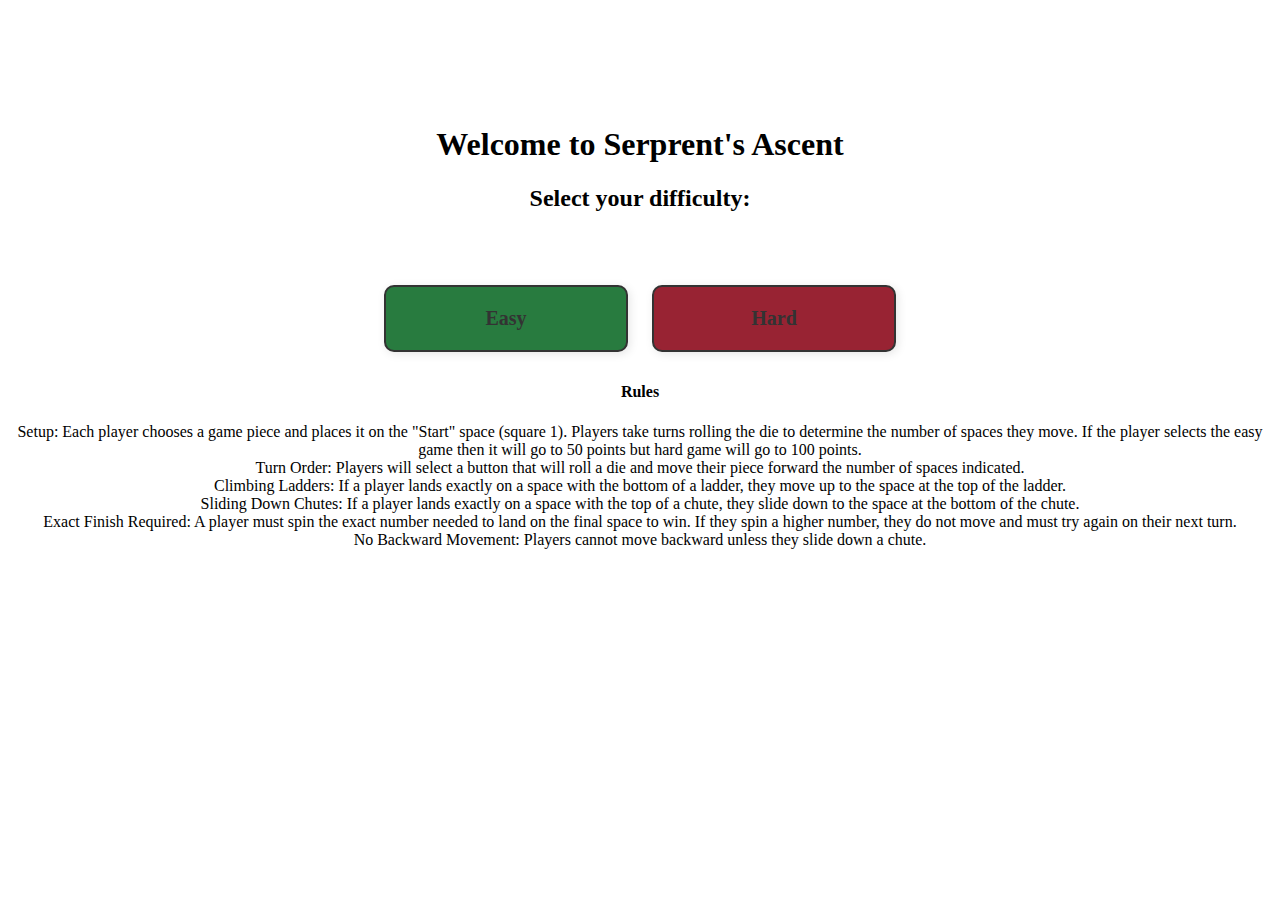
<file: index.html>
<!DOCTYPE html>
<html lang="en">
<head>
    <meta charset="UTF-8">
    <meta name="viewport" content="width=device-width, initial-scale=1.0">
    <title>Serpent's Ascent</title>
    <link rel="stylesheet" href="index.css">
</head>
<header>
    <h1>Welcome to Serprent's Ascent</h1>
    <h2>Select your difficulty:</h1>
</header>
<body>
    <div class="easy">
        <a href="easygame.php"><h3>Easy</h3></a>
    </div>
    <div class="hard">
        <a href="hardgame.php"><h3>Hard</h3></a>
    </div>
    <div class="rules">
        <h4>Rules</h4>
            <li>Setup: Each player chooses a game piece and places it on the "Start" space (square 1). Players take turns rolling the die to determine the number of spaces they move. If the player selects the easy game then it will go to 50 points but hard game will go to 100 points.</li>
            <li>Turn Order: Players will select a button that will roll a die and move their piece forward the number of spaces indicated.</li>
            <li>Climbing Ladders: If a player lands exactly on a space with the bottom of a ladder, they move up to the space at the top of the ladder.</li>
            <li>Sliding Down Chutes: If a player lands exactly on a space with the top of a chute, they slide down to the space at the bottom of the chute.</li>
            <li>Exact Finish Required: A player must spin the exact number needed to land on the final space to win. If they spin a higher number, they do not move and must try again on their next turn.</li>
            <li>No Backward Movement: Players cannot move backward unless they slide down a chute.</li>
    </div>
</body>
</html>
</file>
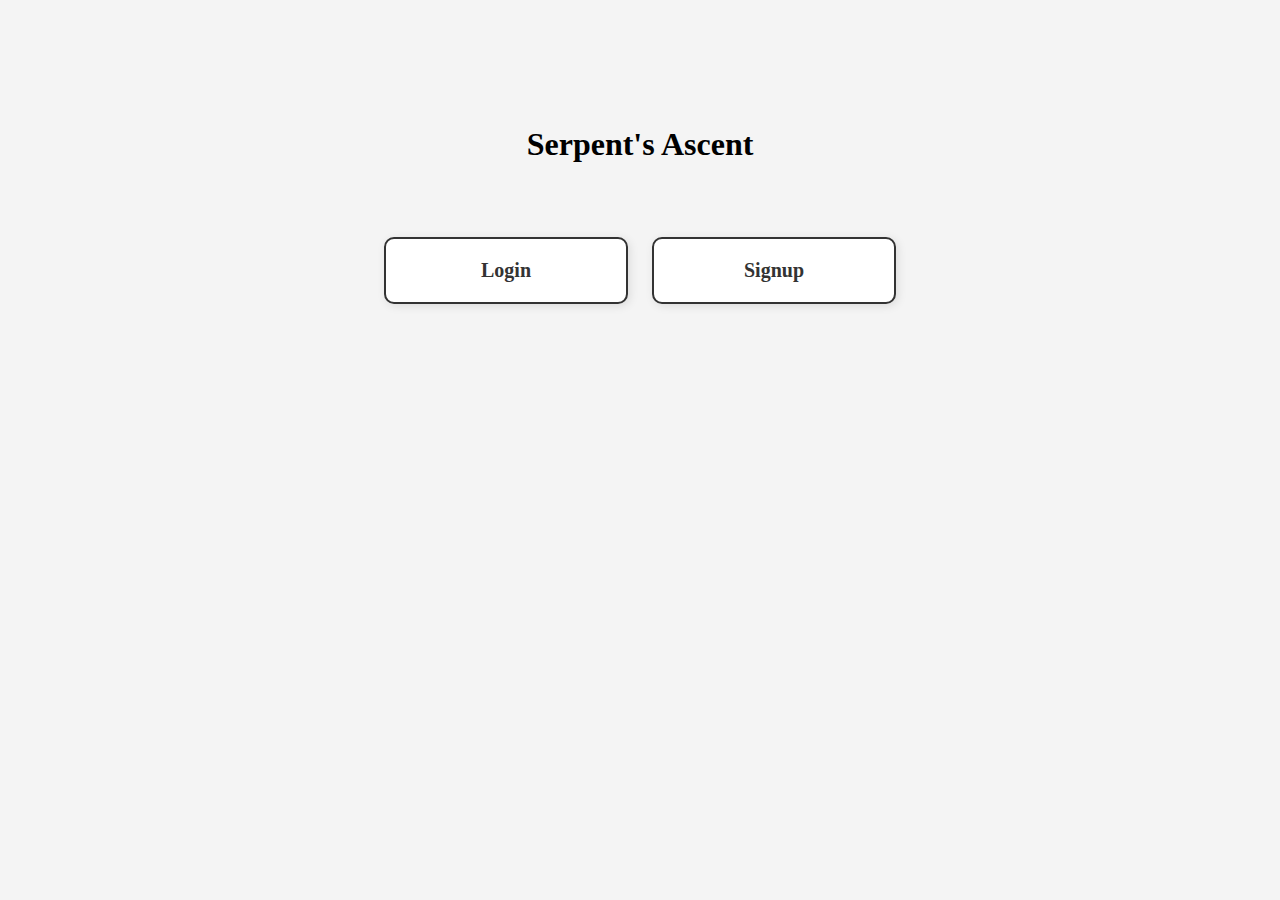
<file: homepage.html>
<!DOCTYPE html>
<html lang="en">
<head>
    <meta charset="UTF-8">
    <meta name="viewport" content="width=device-width, initial-scale=1.0">
    <title>Serpent's Ascent</title>
    <link rel="stylesheet" href="homepage.css">
</head>
<header>
    <h1>Serpent's Ascent</h1>
</header>
<body>
    <div class="login">
        <a href="login.php"><h2>Login</h2></a>
    </div>
    <div class="login">
        <a href="signup.php"><h2>Signup</h2></a>
    </div>
</body>
</html>
</file>
<file: index.css>
body {
    font-family: Cambria, Cochin, Georgia, Times, 'Times New Roman', serif;
    text-align: center;
    background-color:white;
}
header {
    margin-top: 10%;
    margin-bottom: 5%;
}
.easy{
    display: inline-block;
    width: 200px;
    padding: 20px;
    margin: 10px;
    background-color: rgb(40, 123, 63);
    border: 2px solid #333;
    border-radius: 10px;
    box-shadow: 2px 2px 10px rgba(0, 0, 0, 0.1);
}
.easy a {
    text-decoration: none;
    color: #333;
}

.easy h3 {
    margin: 0;
    font-size: 20px;
}

.hard{
    display: inline-block;
    width: 200px;
    padding: 20px;
    margin: 10px;
    background-color: rgb(152, 35, 51);
    border: 2px solid #333;
    border-radius: 10px;
    box-shadow: 2px 2px 10px rgba(0, 0, 0, 0.1);
}
.hard a {
    text-decoration: none;
    color: #333;
}

.hard h3 {
    margin: 0;
    font-size: 20px;
}
</file>
<file: homepage.css>
body {
    font-family: Cambria, Cochin, Georgia, Times, 'Times New Roman', serif;
    text-align: center;
    background-color: #f4f4f4;
}

header {
    margin-top: 10%;
    margin-bottom: 5%;
}

.login {
    display: inline-block;
    width: 200px;
    padding: 20px;
    margin: 10px;
    background-color: white;
    border: 2px solid #333;
    border-radius: 10px;
    box-shadow: 2px 2px 10px rgba(0, 0, 0, 0.1);
}

.login a {
    text-decoration: none;
    color: #333;
}

.login h2 {
    margin: 0;
    font-size: 20px;
}

form {
    display: inline-block;
    text-align: left;
    padding: 30px;
    background-color: white;
    border: 2px solid #333;
    border-radius: 10px;
    box-shadow: 2px 2px 10px rgba(0, 0, 0, 0.1);
    width: 300px;
}

form label {
    display: block;
    margin-top: 10px;
    margin-bottom: 5px;
    font-weight: bold;
}

form input[type="text"],
form input[type="email"],
form input[type="password"] {
    width: 100%;
    padding: 8px;
    border: 1px solid #ccc;
    border-radius: 5px;
    box-sizing: border-box;
}

form input[type="radio"] {
    margin-right: 5px;
}

form input[type="submit"] {
    margin-top: 15px;
    padding: 10px 15px;
    background-color: #333;
    color: white;
    border: none;
    border-radius: 5px;
    cursor: pointer;
    width: 100%;
}

form input[type="submit"]:hover {
    background-color: #555;
}

footer {
    margin-top: 20px;
    font-size: 14px;
}
</file>
